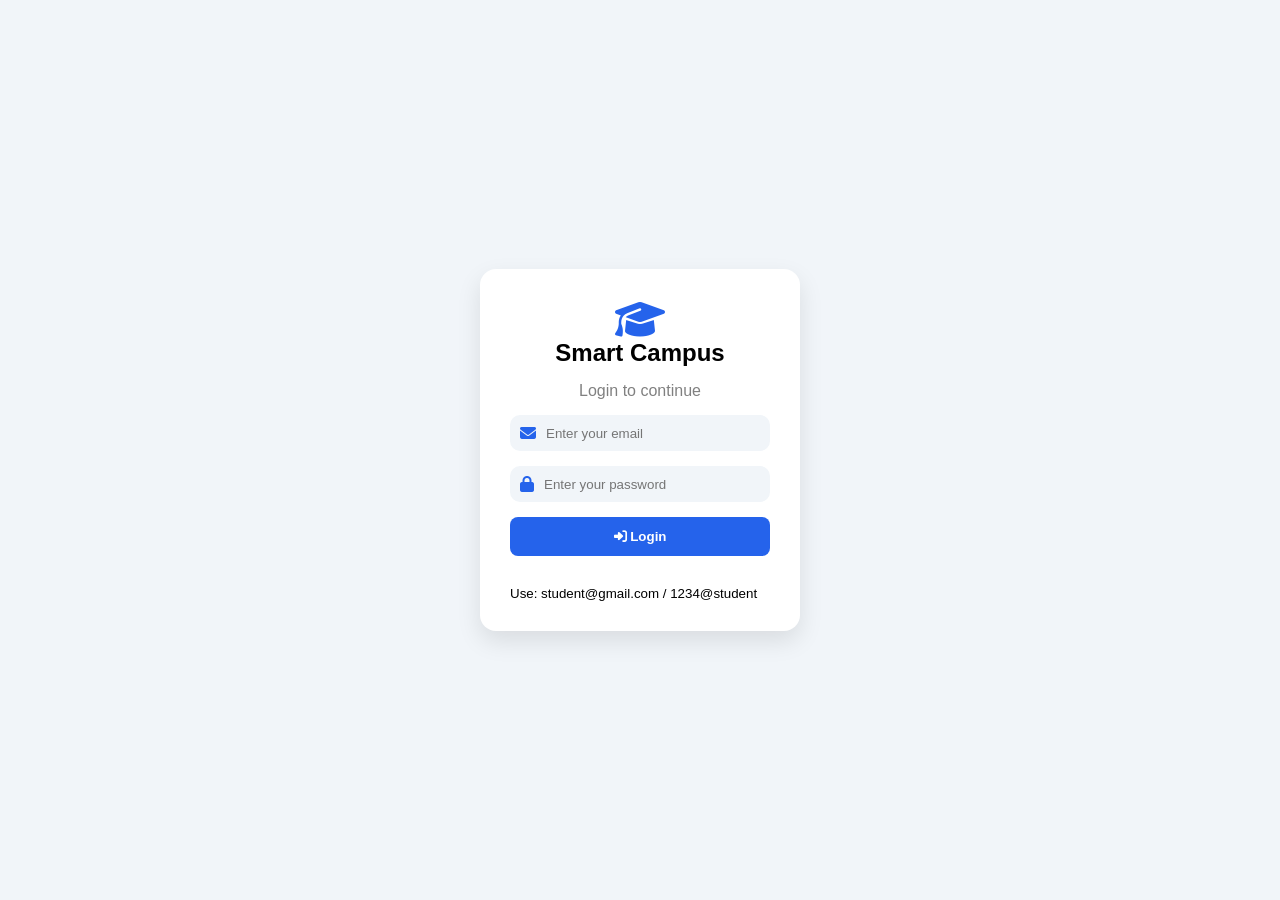
<file: index.html>
<!DOCTYPE html>
<html lang="en">
<head>
  <meta charset="UTF-8">
  <meta name="viewport" content="width=device-width, initial-scale=1.0">
  <title>Smart Campus Life</title>
  <link rel="stylesheet" href="css/style.css">
  <link rel="stylesheet" href="https://cdnjs.cloudflare.com/ajax/libs/font-awesome/6.5.0/css/all.min.css">
  <link rel="icon" href="https://cdn-icons-png.flaticon.com/512/3135/3135755.png">
</head>
<body>

<div class="container">
  <div id="overlay" onclick="toggleMenu()"></div>

  <!-- Sidebar -->
  <aside class="sidebar" id="sidebar">
    <h2><i class="fas fa-graduation-cap"></i> Campus</h2>

    <nav>
      <a href="index.html" onclick="toggleMenu()">
        <i class="fas fa-home"></i> Dashboard
      </a>

      <a href="tasks.html" onclick="toggleMenu()">
        <i class="fas fa-tasks"></i> Tasks
      </a>

      <a href="library.html" onclick="toggleMenu()">
        <i class="fas fa-book"></i> Library
      </a>

      <a href="store.html" onclick="toggleMenu()">
        <i class="fas fa-shopping-cart"></i> Store
      </a>

      <a href="profile.html" onclick="toggleMenu()">
        <i class="fas fa-user"></i> Profile
      </a>

      <a href="settings.html" onclick="toggleMenu()">
        <i class="fas fa-cog"></i> Settings
      </a>

      <button onclick="logout()" class="logout-btn">
        <i class="fas fa-sign-out-alt"></i> Logout
      </button>
    </nav>
  </aside>

  <!-- Main -->
  <main class="main">

    <!-- Topbar -->
    <header class="topbar">
      <button class="menu-toggle"
              onclick="toggleMenu()"
              aria-label="Open menu"
              title="Open menu">
        <i class="fas fa-bars"></i>
      </button>

      <input type="text" placeholder="🔍 Search anything...">
      <div class="top-actions">
        <button onclick="toggleDarkMode()" aria-label="Toggle dark mode" title="Toggle dark mode">
          <i class="fas fa-moon"></i>
        </button>
        <img src="https://i.pravatar.cc/40" class="avatar" alt="prof">
      </div>
    </header>

    <!-- Welcome -->
    <section class="welcome">
      <h1>Welcome Back, <span id="userName"></span></h1>
      <p>Here’s what’s happening today on campus.</p>
    </section>

    <!-- Stats -->
    <section class="cards">

      <div class="card">
        <h3><i class="fas fa-book"></i> Books Borrowed</h3>
        <p id="dashboardBooks">0</p>
      </div>

      <div class="card">
        <h3><i class="fas fa-tasks"></i> Pending Tasks</h3>
        <p id="dashboardTasks">0</p>
      </div>

      <div class="card">
        <h3><i class="fas fa-shopping-cart"></i> Cart Items</h3>
        <p id="dashboardCart">0</p>
      </div>

      <div class="card">
        <h3><i class="fas fa-money-bill-wave"></i> Total Cart Value</h3>
        <p>KES <span id="dashboardTotal">0</span></p>
      </div>

    </section>

    <!-- Quick Actions -->
    <section class="actions">
      <h2>Quick Actions</h2>
      <div class="action-buttons">
        <button onclick="window.location.href='tasks.html'">
          <i class="fas fa-plus"></i> Add Task
        </button>

        <button onclick="window.location.href='library.html'">
          <i class="fas fa-book-open"></i> Reserve Book
        </button>

        <button onclick="window.location.href='store.html'">
          <i class="fas fa-credit-card"></i> Pay Fees
        </button>
      </div>
    </section>

    <!-- Activity + Schedule -->
    <section class="grid">

      <!-- Recent Activity -->
      <div class="panel">
        <h2>Recent Activity</h2>
        <ul id="activityList"></ul>
      </div>

      <!-- Today's Schedule -->
      <div class="panel">
        <h2>Today’s Schedule</h2>
        <ul id="scheduleList"></ul>
      </div>

    </section>

  </main>
</div>

<!-- Toast -->
<div id="toast"></div>

<script src="js/script.js"></script>
</body>
</html>
</file>
<file: css/style.css>
* {
  margin: 0;
  padding: 0;
  box-sizing: border-box;
  font-family: "Segoe UI", sans-serif;
}

body {
  background: #f1f5f9;
}

.container {
  display: flex;
}

/* Sidebar */
.sidebar {
  width: 240px;
  background: #2563eb;
  color: white;
  height: 100vh;
  padding: 20px;
}

.sidebar h2 {
  margin-bottom: 20px;
}

.sidebar a {
  display: block;
  padding: 10px;
  color: white;
  text-decoration: none;
  border-radius: 8px;
  margin-bottom: 10px;
}

.sidebar a:hover,
.sidebar .active {
  background: rgba(255,255,255,0.2);
}

/* Main */
.main {
  flex: 1;
  padding: 20px;
}

/* Topbar */
.topbar {
  display: flex;
  justify-content: space-between;
  align-items: center;
}

.topbar input {
  padding: 10px;
  width: 60%;
  border-radius: 8px;
  border: 1px solid #ccc;
}

.top-actions {
  display: flex;
  align-items: center;
  gap: 10px;
}

.avatar {
  border-radius: 50%;
}

/* Welcome */
.welcome {
  margin: 20px 0;
}

/* Cards */
.cards {
  display: grid;
  grid-template-columns: repeat(auto-fit, minmax(200px,1fr));
  gap: 20px;
}

.card {
  background: white;
  padding: 20px;
  border-radius: 12px;
  box-shadow: 0 4px 10px rgba(0,0,0,0.05);
}

/* Actions */
.actions {
  margin-top: 30px;
}

.action-buttons {
  display: flex;
  gap: 15px;
  flex-wrap: wrap;
}

button {
  padding: 12px 15px;
  border: none;
  border-radius: 8px;
  background: #22d3ee;
  cursor: pointer;
  transition: 0.3s;
}

button:hover {
  background: #06b6d4;
}

/* Grid */
.grid {
  display: grid;
  grid-template-columns: repeat(auto-fit, minmax(300px,1fr));
  gap: 20px;
  margin-top: 30px;
}

.panel {
  background: white;
  padding: 20px;
  border-radius: 12px;
}

/* Toast */
#toast {
  position: fixed;
  bottom: 20px;
  right: 20px;
  background: #2563eb;
  color: white;
  padding: 15px;
  border-radius: 8px;
  display: none;
}

/* Dark Mode */
.dark {
  background: #0f172a;
  color: white;
}

.dark .card,
.dark .panel {
  background: #1e293b;
}

/* Responsive */
@media(max-width: 768px){
  .sidebar {
    position: fixed;
    top: 0;
    left: -260px; /* hidden */
    width: 240px;
    height: 100%;
    background: #2563eb;
    z-index: 1200;
    transition: left 0.3s ease;
  }

  .sidebar.active {
    left: 0;
  }

  .topbar input {
    width: 100%;
  }
}

/* Task Form */
.task-form {
  background: white;
  padding: 20px;
  border-radius: 12px;
  margin-bottom: 20px;
}

.task-form form {
  display: flex;
  gap: 10px;
  flex-wrap: wrap;
}

.task-form input,
.task-form select {
  padding: 10px;
  border-radius: 8px;
  border: 1px solid #ccc;
  flex: 1;
}

/* Task List */
.task-list {
  background: white;
  padding: 20px;
  border-radius: 12px;
}

.task {
  display: flex;
  justify-content: space-between;
  align-items: center;
  padding: 15px;
  border-bottom: 1px solid #eee;
}

.task:last-child {
  border-bottom: none;
}

.task-info {
  display: flex;
  flex-direction: column;
}

/* Priority Colors */
.low { border-left: 5px solid green; }
.medium { border-left: 5px solid orange; }
.high { border-left: 5px solid red; }

/* Task Buttons */
.task-actions button {
  margin-left: 5px;
  background: #2563eb;
  color: white;
}

/* Dark Mode Fix */
.dark .task-form,
.dark .task-list {
  background: #1e293b;
}

/* Completed Task */
.completed {
  text-decoration: line-through;
  opacity: 0.6;
}

/* Search */
#searchTask {
  padding: 10px;
  width: 100%;
  max-width: 300px;
  border-radius: 8px;
  border: 1px solid #ccc;
  margin-bottom: 10px;
}

/* Checkbox */
.task input[type="checkbox"] {
  margin-right: 10px;
  transform: scale(1.2);
}

/* Book Card */
.book {
  display: flex;
  justify-content: space-between;
  align-items: center;
  padding: 15px;
  border-bottom: 1px solid #eee;
}

.book:last-child {
  border-bottom: none;
}

.book-info {
  display: flex;
  flex-direction: column;
}

.borrowed {
  opacity: 0.6;
}

/* Buttons */
.borrow-btn {
  background: #2563eb;
  color: white;
}

.return-btn {
  background: #16a34a;
  color: white;
}

/* Dark Mode */
.dark .book {
  border-color: #334155;
}

/* Product Card */
.product {
  background: white;
  padding: 15px;
  border-radius: 12px;
  text-align: center;
}

.product h4 {
  margin-bottom: 10px;
}

/* Cart Item */
.cart-item {
  display: flex;
  justify-content: space-between;
  margin-bottom: 10px;
}

.cart-actions button {
  margin-left: 5px;
}

/* Dark Mode */
.dark .product {
  background: #1e293b;
}

/* Auth Page */
.auth-container {
  display: flex;
  height: 100vh;
  justify-content: center;
  align-items: center;
}

.auth-box {
  background: white;
  padding: 30px;
  border-radius: 12px;
  width: 300px;
  display: flex;
  flex-direction: column;
  gap: 15px;
}

.error {
  color: red;
  font-size: 14px;
  text-align: center;
}

.auth-box h2 {
  text-align: center;
}

.auth-box p {
  text-align: center;
  color: gray;
}

/* LOGIN UI IMPROVEMENTS */
.auth-box {
  background: white;
  padding: 30px;
  border-radius: 16px;
  width: 320px;
  display: flex;
  flex-direction: column;
  gap: 15px;
  box-shadow: 0 10px 25px rgba(0,0,0,0.1);
}

.logo {
  text-align: center;
}

.logo i {
  font-size: 40px;
  color: #2563eb;
}

.subtitle {
  text-align: center;
  color: gray;
}

/* INPUT WITH ICON */
.input-group {
  display: flex;
  align-items: center;
  background: #f1f5f9;
  padding: 10px;
  border-radius: 10px;
}

.input-group i {
  margin-right: 10px;
  color: #2563eb;
}

.input-group input {
  border: none;
  outline: none;
  background: transparent;
  width: 100%;
}

/* PRIMARY BUTTON */
.btn-primary {
  background: #2563eb;
  color: white;
  font-weight: bold;
}

.btn-primary:hover {
  background: #1d4ed8;
}

/* SIDEBAR ICON SPACING */
.sidebar a i {
  margin-right: 10px;
}

/* LOGOUT BUTTON */
.logout-btn {
  margin-top: 20px;
  width: 100%;
  background: #ef4444;
  color: white;
}

.logout-btn:hover {
  background: #dc2626;
}

.card h3 i {
  margin-right: 8px;
  color: #2563eb;
}

.dark .card h3 i {
  color: #22d3ee;
}

.profile-card {
  background: white;
  padding: 20px;
  border-radius: 12px;
  margin-bottom: 20px;
  text-align: center;
}

.profile-header img {
  border-radius: 50%;
  margin-bottom: 10px;
}

.profile-stats {
  display: flex;
  justify-content: space-around;
  margin-top: 15px;
}

.profile-stats div {
  text-align: center;
}

.profile-stats i {
  font-size: 20px;
  color: #2563eb;
}

/* MOBILE MENU BUTTON */
.menu-toggle {
  display: none;
  font-size: 20px;
  background: none;
  color: #2563eb;
}

/* OVERLAY */
#overlay {
  position: fixed;
  top: 0;
  left: 0;
  width: 100%;
  height: 100%;
  background: rgba(0,0,0,0.5);
  display: none;
  z-index: 998;
}

/* MOBILE SIDEBAR */
@media(max-width: 768px){

  .menu-toggle {
    display: block;
    font-size: 22px;
    background: none;
    border: none;
    color: #2563eb;
    cursor: pointer;
    z-index: 1100;
  }

  .sidebar {
    position: fixed;
    top: 0;
    left: -260px; /* hidden */
    width: 240px;
    height: 100%;
    background: #2563eb;
    z-index: 1200;
    transition: left 0.3s ease;
  }

  .sidebar.active {
    left: 0; /* SHOW */
  }

  #overlay {
    position: fixed;
    top: 0;
    left: 0;
    width: 100%;
    height: 100%;
    background: rgba(0,0,0,0.5);
    display: none;
    z-index: 1100;
  }

  #overlay.active {
    display: block;
  }

  .topbar input {
    width: 100%;
  }
}

.sidebar {
  overflow-y: auto;
}

.sidebar a {
  display: flex;
  align-items: center;
  gap: 10px;
}

.panel {
  margin-bottom: 20px;
}

.panel h3 {
  margin-bottom: 15px;
  display: flex;
  align-items: center;
  gap: 10px;
}

.panel p {
  margin: 5px 0;
}

.task-form form {
  display: grid;
  gap: 10px;
}

.task-form input {
  width: 100%;
}
</file>
